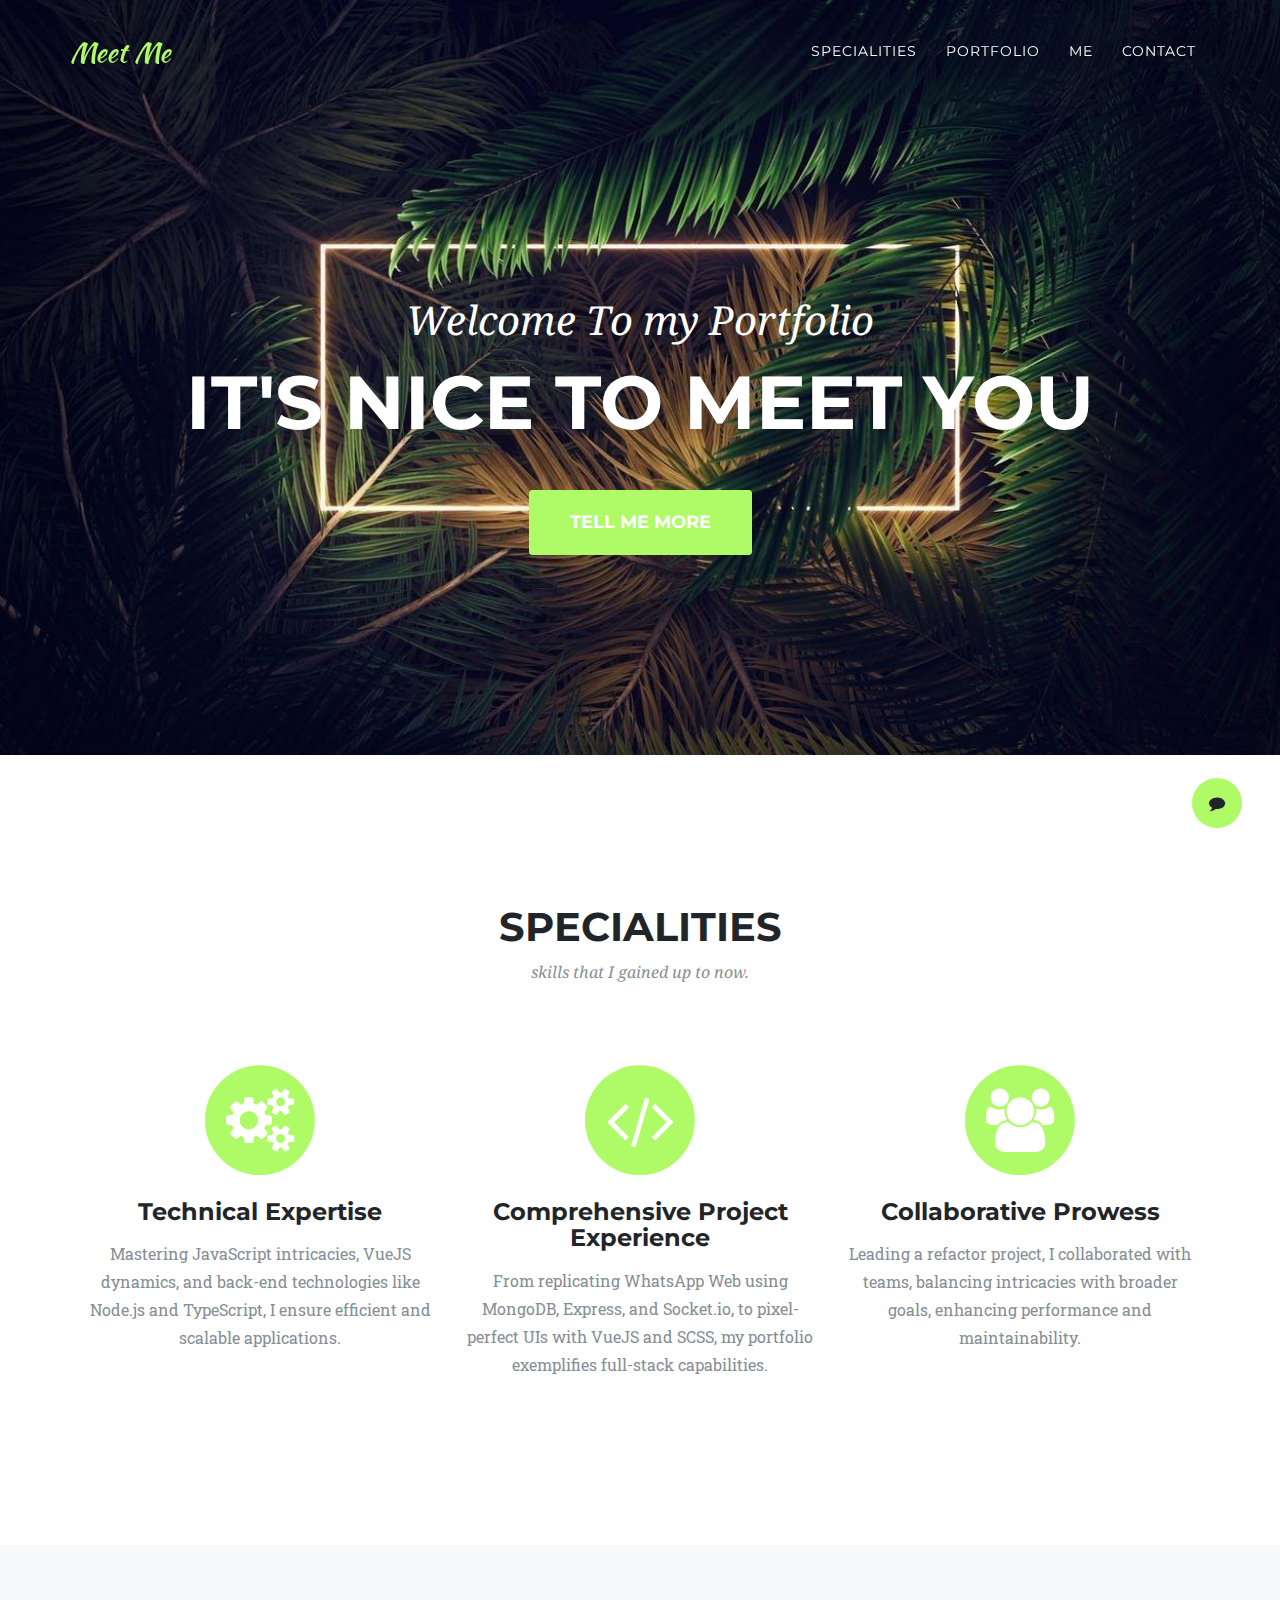
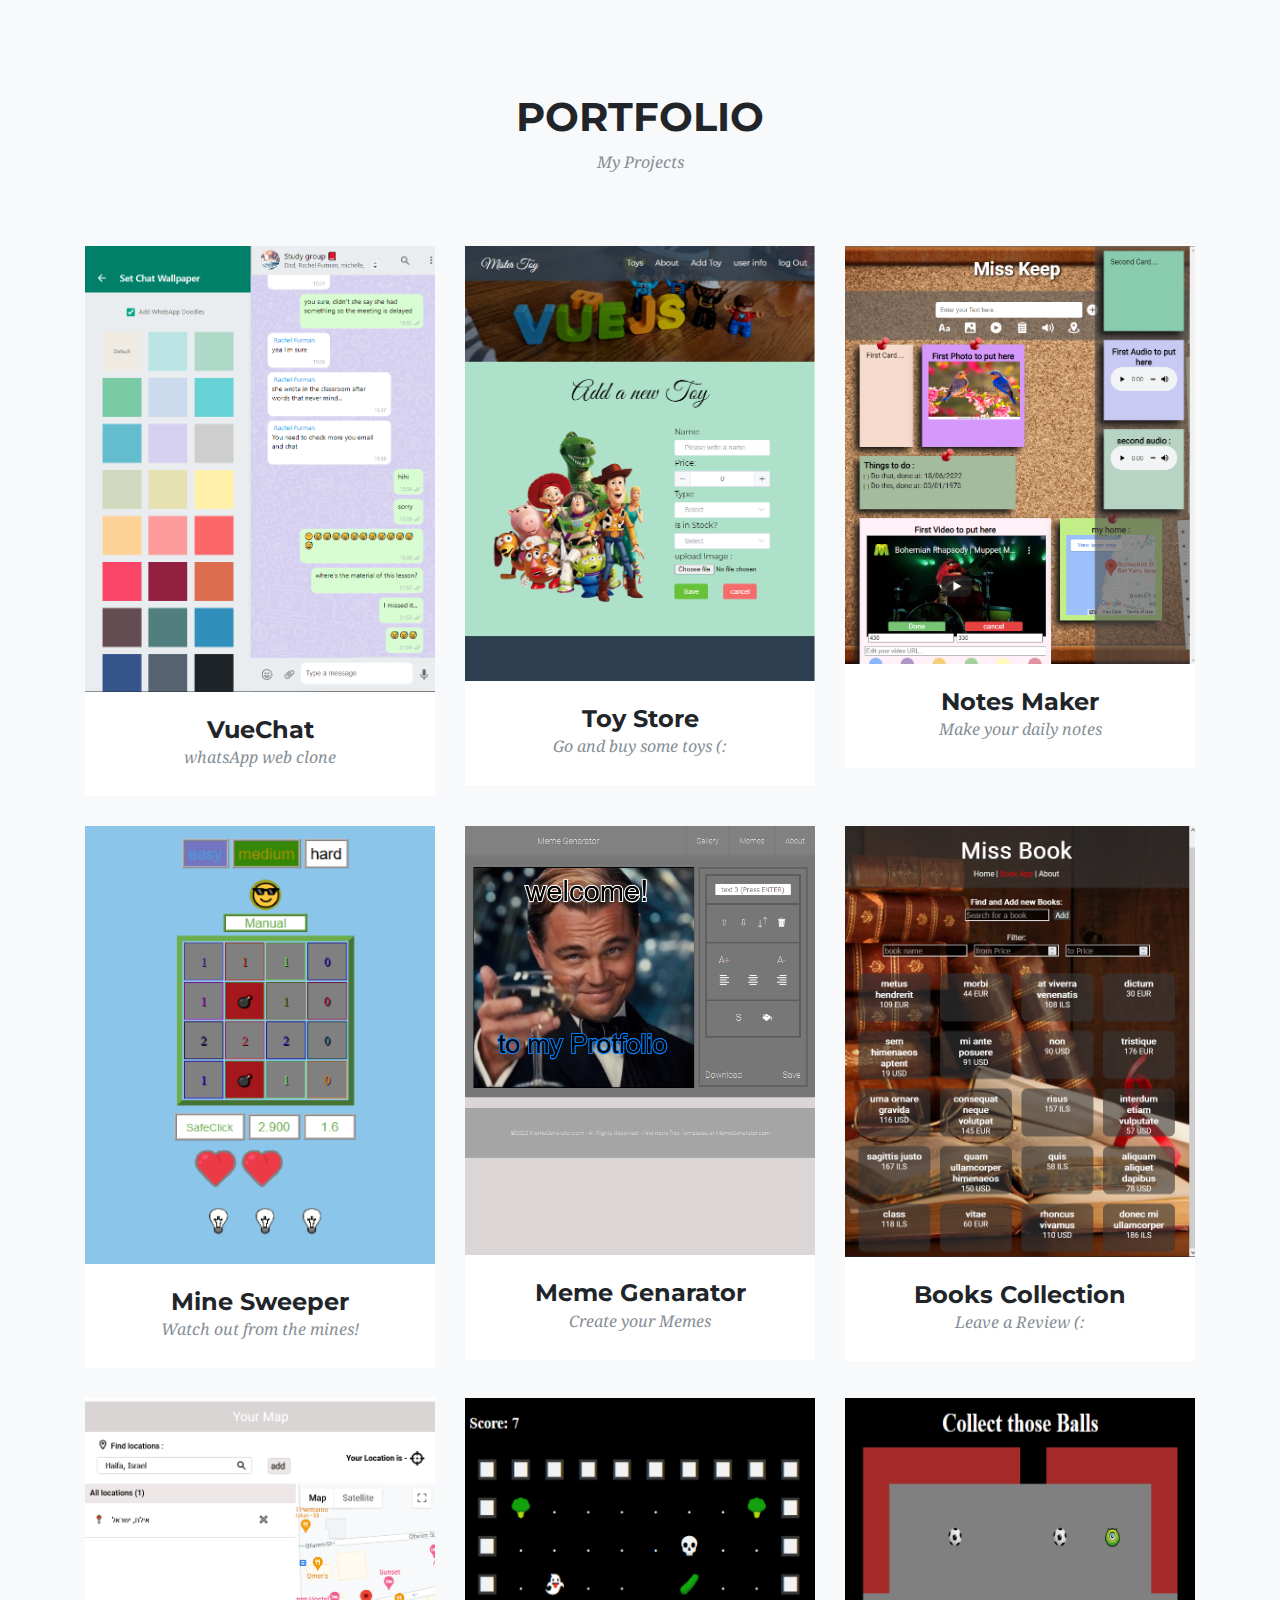
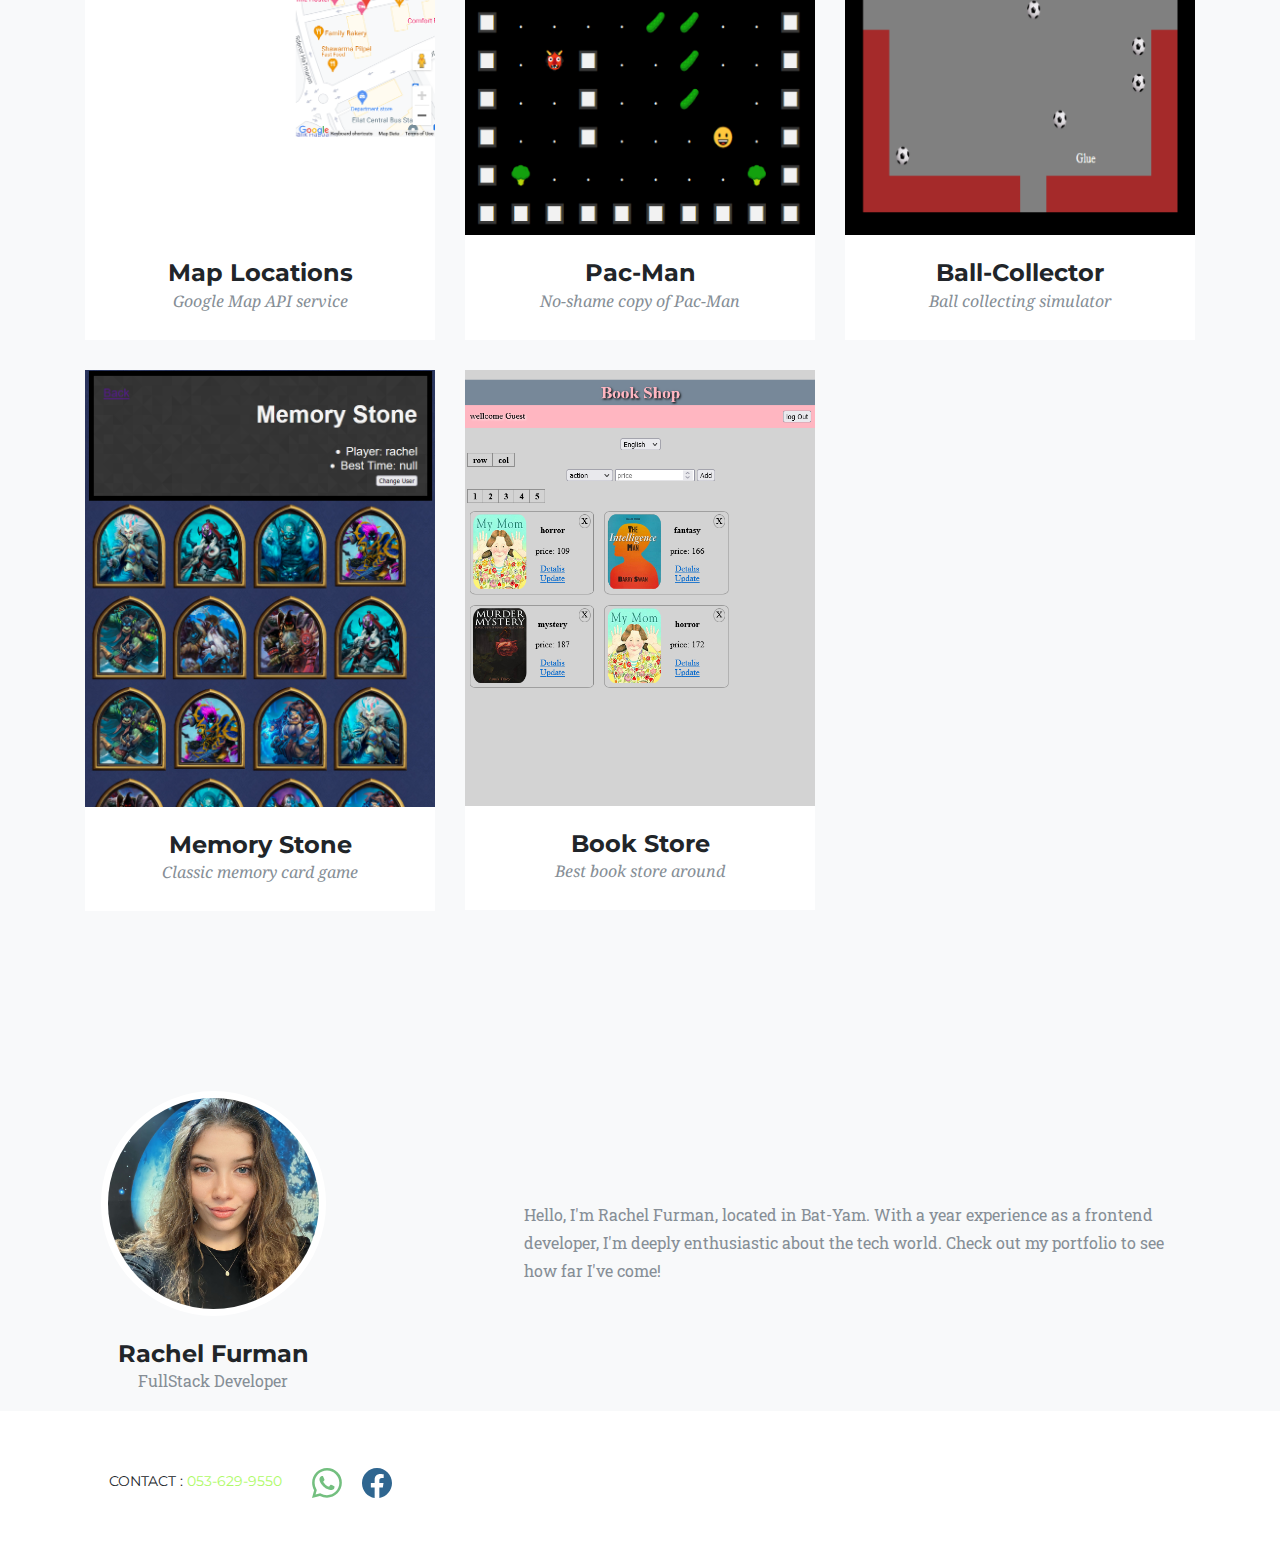
<file: index.html>
<!DOCTYPE html>
<html lang="en">

<head>

    <meta charset="utf-8">
    <meta name="viewport" content="width=device-width, initial-scale=1, shrink-to-fit=no">
    <meta name="description" content="">
    <meta name="author" content="">
    <link rel="icon" type="image/x-icon" href="./img/logos/hi.png">
    <title>Rachel Furman</title>

    <!-- Bootstrap core CSS -->
    <link href="vendor/bootstrap/css/bootstrap.min.css" rel="stylesheet">

    <!-- Custom fonts for this template -->
    <link href="vendor/font-awesome/css/font-awesome.min.css" rel="stylesheet" type="text/css">
    <link href="https://fonts.googleapis.com/css?family=Montserrat:400,700" rel="stylesheet" type="text/css">
    <link href='https://fonts.googleapis.com/css?family=Kaushan+Script' rel='stylesheet' type='text/css'>
    <link href='https://fonts.googleapis.com/css?family=Droid+Serif:400,700,400italic,700italic' rel='stylesheet' type='text/css'>
    <link href='https://fonts.googleapis.com/css?family=Roboto+Slab:400,100,300,700' rel='stylesheet' type='text/css'>

    <!-- Custom styles for this template -->
    <link href="css/ca-gallery.css" rel="stylesheet">

</head>

<body onload="renderPortCards()" id="page-top">
    <div class="offcanvas-btn" onClick="openCanvas()">
        <i class="fa fa-comment" aria-hidden="true"></i>
    </div>

    <aside class="offcanvas-aside">

        <!-- Contact -->
        <section id="contact">
            <h4>Contact Me</h4>
            <form>

                <div class="form-group messege-subject">
                    <label for="exampleFormControlSelect1">Subject</label>
                    <input type="email" class="form-control" id="exampleFormControlInput1" placeholder="Subject">
                </div>
                <div class="form-group">
                    <div class="form-group messege-body">
                        <label for="exampleFormControlTextarea1">Messege body</label>
                        <textarea class="form-control" id="exampleFormControlTextarea1" rows="3"></textarea>
                    </div>
            </form>
            <a class="btn btn-xl js-scroll-trigger mail-button" onmouseover="setButton()" href="#services" target="_blank">Send</a>
        </section>

    </aside>

    <!-- Navigation -->
    <nav class="navbar navbar-expand-lg navbar-dark fixed-top" id="mainNav">
        <div class="container">
            <a class="navbar-brand js-scroll-trigger" href="#page-top">Meet Me</a>
            <button class="navbar-toggler navbar-toggler-right" type="button" data-toggle="collapse" data-target="#navbarResponsive" aria-controls="navbarResponsive" aria-expanded="false" aria-label="Toggle navigation">
          <i class="fa fa-bars"></i>
        </button>
            <div class="collapse navbar-collapse" id="navbarResponsive">
                <ul class="navbar-nav ml-auto">
                    <li class="nav-item">
                        <a class="nav-link js-scroll-trigger" href="#services">Specialities</a>
                    </li>
                    <li class="nav-item">
                        <a class="nav-link js-scroll-trigger" href="#portfolio">Portfolio</a>
                    </li>
                    <li class="nav-item">
                        <a class="nav-link js-scroll-trigger" href="#me">Me</a>
                    </li>
                    <li class="nav-item">
                        <a class="nav-link js-scroll-trigger" href="#contact">Contact</a>
                    </li>
                </ul>
            </div>
        </div>
    </nav>

    <!-- Header -->
    <header class="masthead">
        <div class="container">
            <div class="intro-text">
                <div class="intro-lead-in">Welcome To my Portfolio</div>
                <div class="intro-heading">It's Nice To Meet You</div>
                <a class="btn btn-xl js-scroll-trigger" href="#services">Tell Me More</a>
            </div>
        </div>
    </header>

    <!-- Services -->
    <section id="services">
        <div class="container">
            <div class="row">
                <div class="col-lg-12 text-center">
                    <h2 class="section-heading">Specialities</h2>
                    <h3 class="section-subheading text-muted">skills that I gained up to now.</h3>
                </div>
            </div>
            <div class="row text-center">
                <div class="col-md-4">
                    <span class="fa-stack fa-4x">
              <i class="fa fa-circle fa-stack-2x text-primary"></i>
              <i class="fa fa-cogs fa-stack-1x fa-inverse"></i>
            </span>
                    <h4 class="service-heading">Technical Expertise</h4>
                    <p class="text-muted">Mastering JavaScript intricacies, VueJS dynamics, and back-end technologies like Node.js and TypeScript, I ensure efficient and scalable applications.</p>
                </div>
                <div class="col-md-4">
                    <span class="fa-stack fa-4x">
              <i class="fa fa-circle fa-stack-2x text-primary"></i>
              <i class="fa fa-code fa-stack-1x fa-inverse"></i>
            </span>
                    <h4 class="service-heading">Comprehensive Project Experience</h4>
                    <p class="text-muted">From replicating WhatsApp Web using MongoDB, Express, and Socket.io, to pixel-perfect UIs with VueJS and SCSS, my portfolio exemplifies full-stack capabilities.</p>
                </div>
                <div class="col-md-4">
                    <span class="fa-stack fa-4x">
              <i class="fa fa-circle fa-stack-2x text-primary"></i>
              <i class="fa fa-users fa-stack-1x fa-inverse"></i>
            </span>
                    <h4 class="service-heading">Collaborative Prowess</h4>
                    <p class="text-muted">Leading a refactor project, I collaborated with teams, balancing intricacies with broader goals, enhancing performance and maintainability.</p>
                </div>
            </div>
        </div>
    </section>

    <!-- Portfolio Grid -->
    <section class="bg-light" id="portfolio">
        <div class="container">
            <div class="row">
                <div class="col-lg-12 text-center">
                    <h2 class="section-heading">Portfolio</h2>
                    <h3 class="section-subheading text-muted">My Projects</h3>
                </div>
            </div>
            <div class="row port-container">

            </div>
        </div>
        </div>
    </section>


    <!-- Me -->
    <section class="bg-light" id="me" style="padding: 0px;">
        <div class="row">
            <div class="col-sm-4">
                <div class="team-member">
                    <img class="mx-auto rounded-circle cover" src="img/team/me4.jpg" alt="">
                    <h4>Rachel Furman</h4>
                    <p class="text-muted">FullStack Developer</p>


                </div>
            </div>
            <div class="col-sm-8 flex-align-center">
                <p class="large text-muted  about-description">Hello, I'm Rachel Furman, located in Bat-Yam. With a year experience as a frontend developer, I'm deeply enthusiastic about the tech world. Check out my portfolio to see how far I've come!</p>
            </div>
        </div>
    </section>


    <!-- Footer -->
    <footer>
        <div class="container">
            <div class="row">
                <div class="col-md-4 flex-align-center">
                    <ul class="list-inline quicklinks">
                        <li class="list-inline-item">
                            <!-- <a href="#">More Me</a> -->
                            Contact : <a class="phoneNum" href="tel:053-629-9550">053-629-9550</a>
                        </li>
                        <li class="list-inline-item">
                            <div class="social-icons-container" >
                                <p class="social-icon"><a src="./img/logos/whatsapp.svg" href="https://wa.me/+972536299550?text=Hi! I'm interested in your work, would you like to come to interview"><img src="./img/logos/whatsapp.svg"></a></p>
                                <p class="social-icon"><a src="./img/logos/facebook.svg" href="https://msng.link/o/?rachel.furman.18=fm"><img src="./img/logos/facebook.svg"></a></p>
                            </div>
                            <!-- <a href="#">Even More</a> -->
                        </li>
                    </ul>
                </div>
            </div>
        </div>
    </footer>

    <!-- Portfolio Modals -->

    <!-- Modal 1 -->
    <div class="portfolio-modal modal fade" id="portfolioModal1" tabindex="-1" role="dialog" aria-hidden="true">
        <div class="modal-dialog">
            <div class="modal-content">
                <div class="close-modal" data-dismiss="modal">
                    <div class="lr">
                        <div class="rl"></div>
                    </div>
                </div>
                <div class="container">
                    <div class="row">
                        <div class="col-lg-8 mx-auto">
                            <div class="modal-body">
                            </div>
                        </div>
                    </div>
                </div>
            </div>
        </div>
    </div>


    <!-- Bootstrap core JavaScript -->
    <script src="vendor/jquery/jquery.min.js"></script>
    <script src="vendor/popper/popper.min.js"></script>
    <script src="vendor/bootstrap/js/bootstrap.min.js"></script>

    <!-- Plugin JavaScript -->
    <script src="vendor/jquery-easing/jquery.easing.min.js"></script>

    <!-- Custom scripts for this template -->
    <script src="js/ca-gallery.js"></script>
    <script src="js/offCanvas.js"></script>
    <script src="js/services.js"></script>
    <script src="js/main.js"></script>


</body>

</html>
</file>
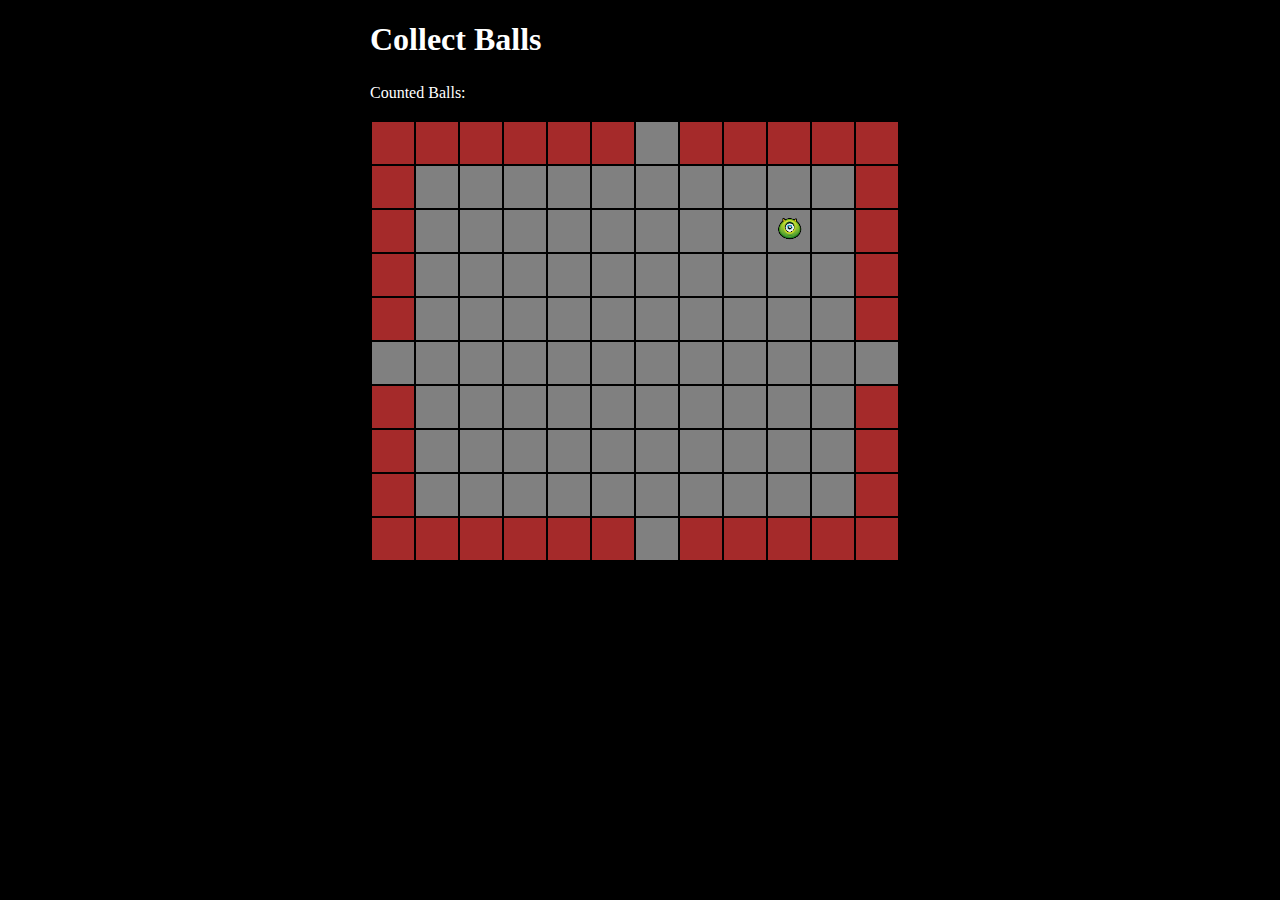
<file: projs/ballcollector/index.html>
<!doctype html>
<html lang="en">

<head>
  <meta charset="utf-8">
  <title>Balls</title>
  <link rel="stylesheet" href="css/style.css">
</head>

<body onkeyup="handleKey(event)" onload="init()"> 
  <div class="game-container">
    <h1>Collect Balls</h1>
    <div class="ballCounter">Counted Balls: <span class="counterBallC"></span></div>
    <table>
      <tbody class="board"></tbody>
    </table>
    <div class="text-froze">Frozen!</div>
  </div>
  
  <script src="js/util.js"></script>
  <script src="js/game.js"></script>
</body>

</html>
</file>
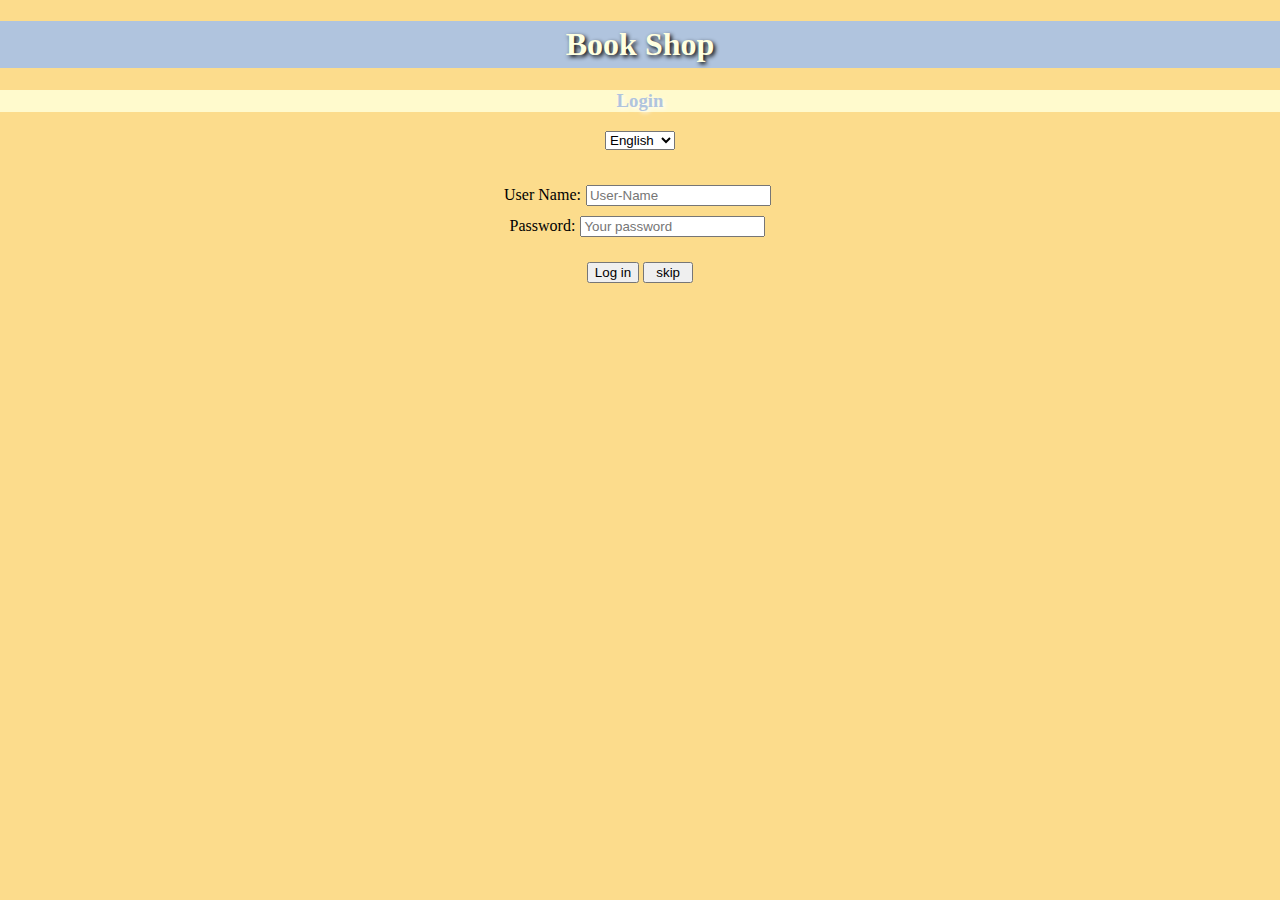
<file: projs/book-shop/index.html>
<!DOCTYPE html>
<html lang="en">
<head>
    <meta charset="UTF-8">
    <meta http-equiv="X-UA-Compatible" content="IE=edge">
    <meta name="viewport" content="width=device-width, initial-scale=1.0">
    <title data-trans="title">book shop</title>
    <link rel="stylesheet" href="css/main.css">
</head>
<body onload="onInit()">
    <div class="body-Login">
    <h1 data-trans="title">Book Shop</h1>
    <h3 data-trans="login">Login</h3>
    <div class="lang">
        <select autocomplete="off" class="lang" onchange="onSetLang(this.value)">
            <option value="en">English</option>
            <option value="he">עברית</option>
            <option value="ru">русский</option>
        </select>
    </div>
    <div class="login-container">
        <div class="userN">
            <span class="login-text" data-trans="userName">User Name</span><span>:</span><input type="text" data-trans="userName" class="userName" placeholder="User-Name">
        </div>
        <div class="userP">
            <span class="login-text" data-trans="password">Password</span><span>:</span><input type="password" data-trans="password" class="password" placeholder="Your password">
        </div>
        <div class="my-buttons">
            <button id="confirm" data-trans="login"onclick="onDoLogin(false)">Log in</button>
            <button id="confirm" data-trans="skip"onclick="onDoLogin(true)">skip</button>
        </div>
    </div>
    <div class="pop-wrong">One of your inputs are wrong! <br> Try again </div>
    </div>
    <script src="js/util-service.js"></script>
    <script src="js/storage.service.js"></script>
    <script src="js/i18n-service.js"></script>
    <script src="js/user.service.js"></script>
    <script src="js/user-controller.js"></script>
</body>
</html>
</file>
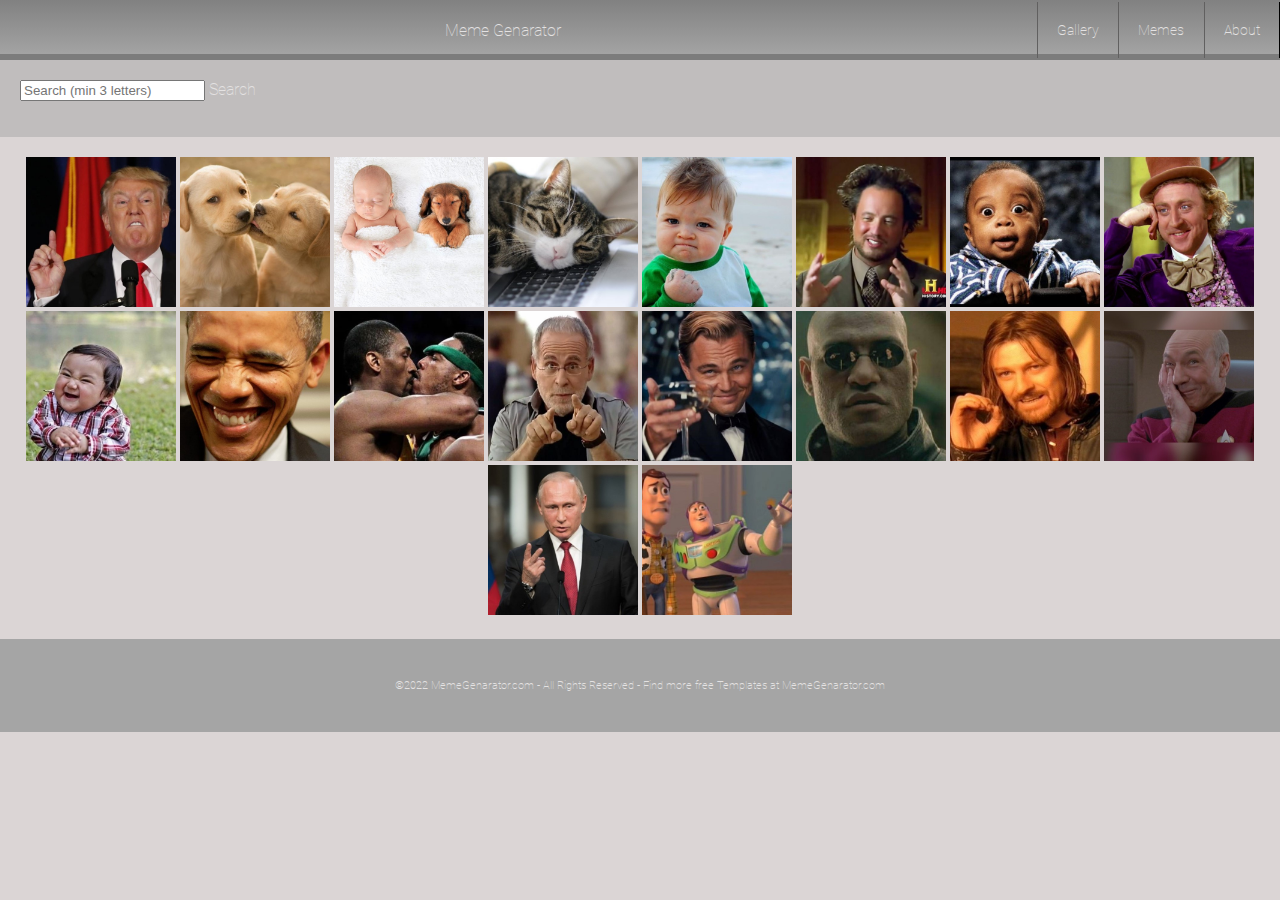
<file: projs/canvas/index.html>
<!DOCTYPE html>
<html lang="en">
<head>
    <meta charset="UTF-8">
    <meta http-equiv="X-UA-Compatible" content="IE=edge">
    <meta name="viewport" content="width=device-width, initial-scale=1.0">
    <title>meme page</title>
    <link rel="stylesheet" href="./css/style.css">
</head>
<body onload="onInit()">
    <header class="main-header">
        <div class="header-container flex space-between">
            <div class="logo">Meme Genarator</div>

            <button class="btn-menu" onclick="onToggleMenu()">☰</button>
            
            <ul class="main-nav flex clean-list">
                <li class="li-nav" onclick="onSelectNav(0)">
                    <a href="#">Gallery</a>
                </li>
                <li class="li-nav" onclick="onSelectNav(1)">
                    <a href="#">Memes</a>
                </li>
                <li class="li-nav" onclick="onSelectNav(23)">
                    <a href="#">About</a>
                </li>
            </ul>
        </div>
    </header>

    <div class="memeAditor-container flex">
        <div class="canvas-container">
            <canvas  onclick="getCurrText(event)" onmousedown="onSetMouseDown()" onmouseup="onSetMouseUp()" onmousemove="moveCurrText(event)" id="my-canvas"></canvas>
             <!-- onmousedown="onSetMouseDown()" onmousemove="draw(event)"  onmouseup="onSetMouseUp()"  style="border: 1px solid black;"-->
        </div>
        <div class="fichers-container flex space-between">
            <div class="fichers-mini-container flex">
                <div class="input-text border">
                    <input onkeydown="onDrawText(event)" type="text" id="text" placeholder="text 1 (Press ENTER)">
                </div>
                <div class="line-fichers flex border">
                    <div class="up-line-btn small-box fich" onclick="onMove('up')">⇧</div>
                    <div class="down-line-btn small-box fich" onclick="onMove('down')">⇩</div>
                    <div class="moveNext-line-btn" onclick="onNextText()"><img src="./img/fichers-icon/move-next.png" class="little-box fich" alt=""></div>
                    <!-- <div class="add-line-btn small-box fich">+</div> -->
                    <div class="remove-line-btn" onclick="onDeleteText()"><img src="./img/fichers-icon/trash.png" class="little-box fich" alt=""></div>
                </div>
                <div class="text-fichers space-between border">
                    <div class="lala flex space-between">
                        <div class="bigger-font-btn small-box fich" onclick="onChangeFont('big')">A+</div>
                        <div class="smaller-font-btn small-box fich" onclick="onChangeFont('small')">A-</div>

                    </div>
                    <div class="lala2 flex space-between">
                        <div class="left-align-btn" onclick="onGetDirection('left')"><img src="./img/fichers-icon/left-align.png" class="little-box fich" alt=""></div>
                        <div class="center-align-btn" onclick="onGetDirection('center')"><img src="./img/fichers-icon/center-align.png" class="little-box fich" alt=""></div>
                        <div class="rigth-align-btn" onclick="onGetDirection('right')"><img src="./img/fichers-icon/right-align.png" class="little-box fich" alt="" ></div>
                    </div>
                </div>
                <div class="color-fichers flex space-between border">
                    <!-- <div class="impact-input">
                        <select onchange="setShape(this.value)">
                            <option value="triangle small-box fich">IMPUT</option>
                            <option value="rect">Rect</option>
                        </select>
                    </div> -->
                    <div class="stroke-color small-box fich"> <input oninput="onChangeColorS()" type="color" name="lala" class="small-box fich" id="colorS">S</div>
                    <div class="font-color small-box fich"><img src="./img/fichers-icon/fill.png" class="little-boxImg" alt="" ><input oninput="onChangeColor()" type="color" name="lala" id="colorT"></div>
                </div>

            </div>
            
            <div class="stikers-container"></div>
            <div class="downSave flex space-between">
                <a href="#" onclick="onDownloadCanvas(this)" download="" class="link-downl">Download</a>
                <a href="#" onclick="onSaveCanvas()" download="" class="link-downl">Save</a>

            </div>

        </div>
    </div>

    <div class="memeGalary-container flex"> 
      <div class="savedMemes-container"></div>
    </div> 

    <div class="gallary-container">
        <section>
            <input type="search" id="img-search" placeholder="Search (min 3 letters)">
            <div class="searchImg-btn" onclick="renderImages()">Search</div>
            <ul class="keywords-container"></ul>
        </section>
        <main class="images-container"></main>
    </div>
    <footer class="main-footer">
        <div class="footer-text">
            &copy;2022 MemeGenarator.com - All Rights Reserved - Find more free Templates at <a class="siteAdress"
                href="">MemeGenarator.com</a>
        </div>
    </footer>
    
    <!-- <script src="./js/storage-controller.js"></script> -->
    <script src="./js/main-controller.js"></script>
    <script src="./js/main-service.js"></script>
    <script src="./js/meme-controller.js"></script>
    <script src="./js/meme-service.js"></script>
</body>
</html>
</file>
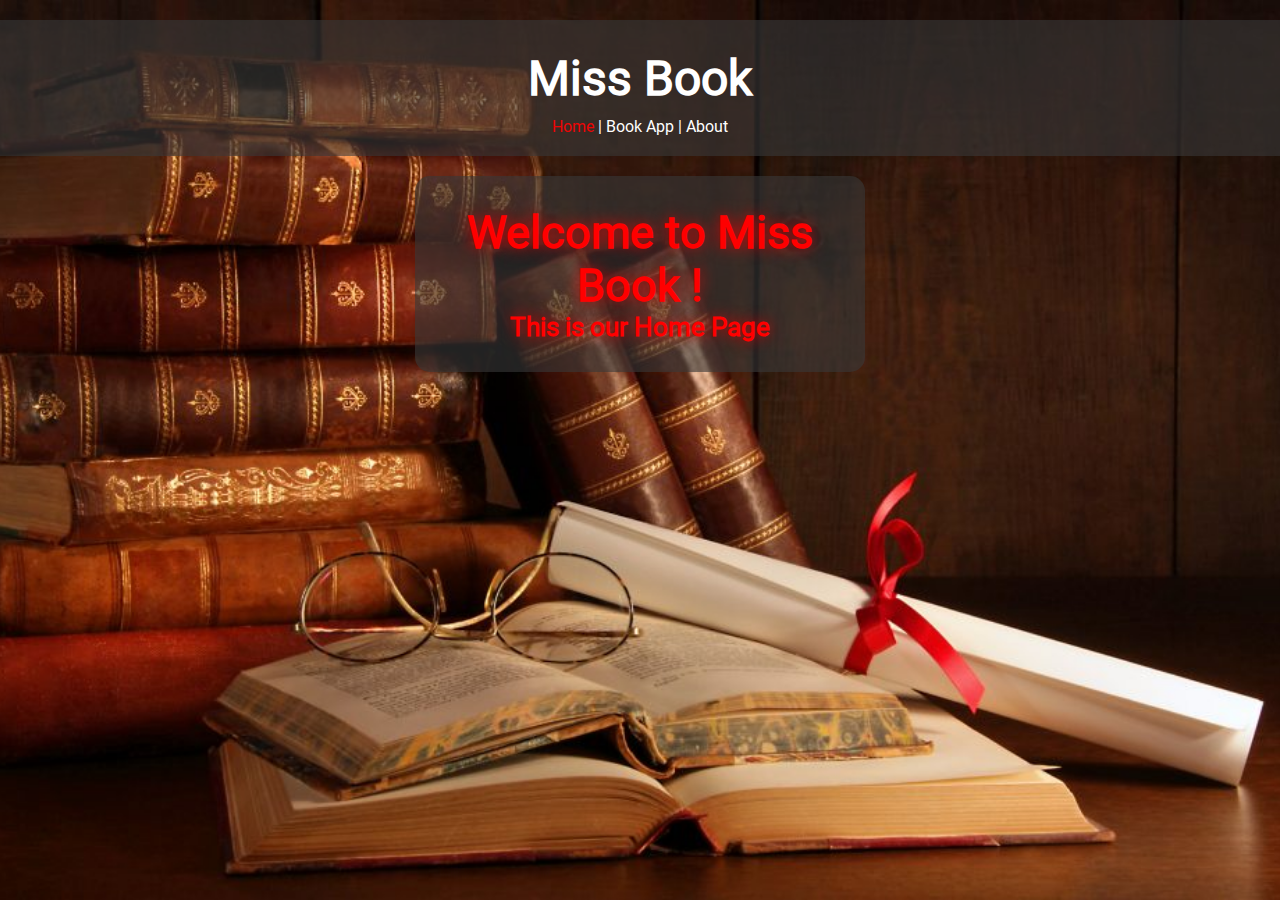
<file: projs/miss-book/index.html>
<!DOCTYPE html>
<html lang="en">
<head>
    <meta charset="UTF-8">
    <meta http-equiv="X-UA-Compatible" content="IE=edge">
    <meta name="viewport" content="width=device-width, initial-scale=1.0">
    <title>Miss Book</title>
    <link rel="stylesheet" href="./css/main.css">
</head>
<body>
    <div id="app"></div>

    <script src="./lib/vue.js"></script>
    <script src="./lib/vue-router.js"></script>
    <script  type="module" src="./js/main.js"></script>
</body>
</html>
</file>
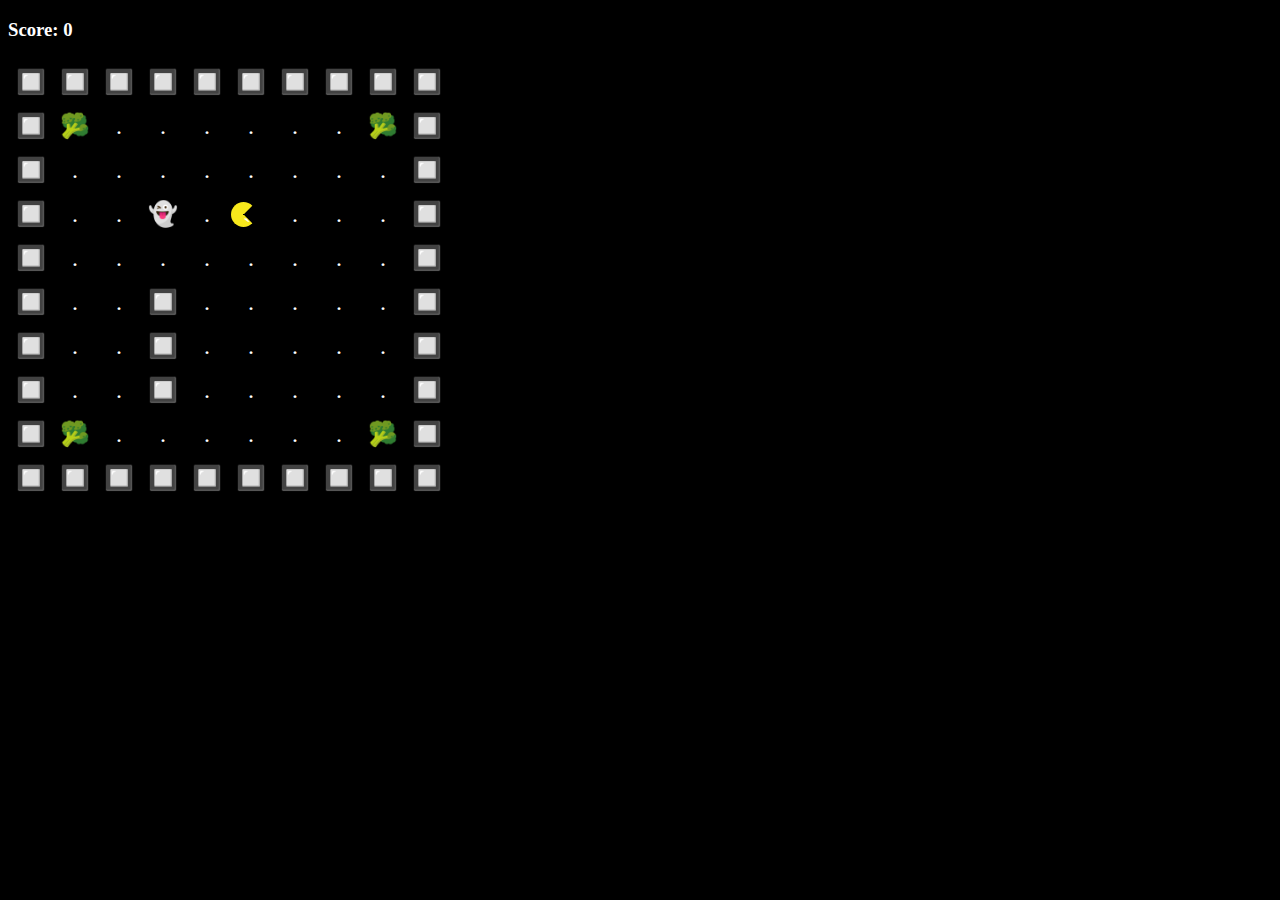
<file: projs/pacman/index.html>
<!doctype html>
<html>
<head>
  <meta charset="utf-8">
  <title>Pacman</title>
  <link rel="stylesheet" href="css/app.css"/>
</head>
<body onload="init()" onkeydown="movePacman(event)">
 <header>
     <h3>Score: <span>0</span> </h3> 
 </header> 
 <div class="board-container">
   
 </div>

 <script src="js/util.js"></script> 
 <script src="js/pacman.js"></script>
 <script src="js/ghost.js"></script>
 <script src="js/game.js"></script>
</body>
</html>
</file>
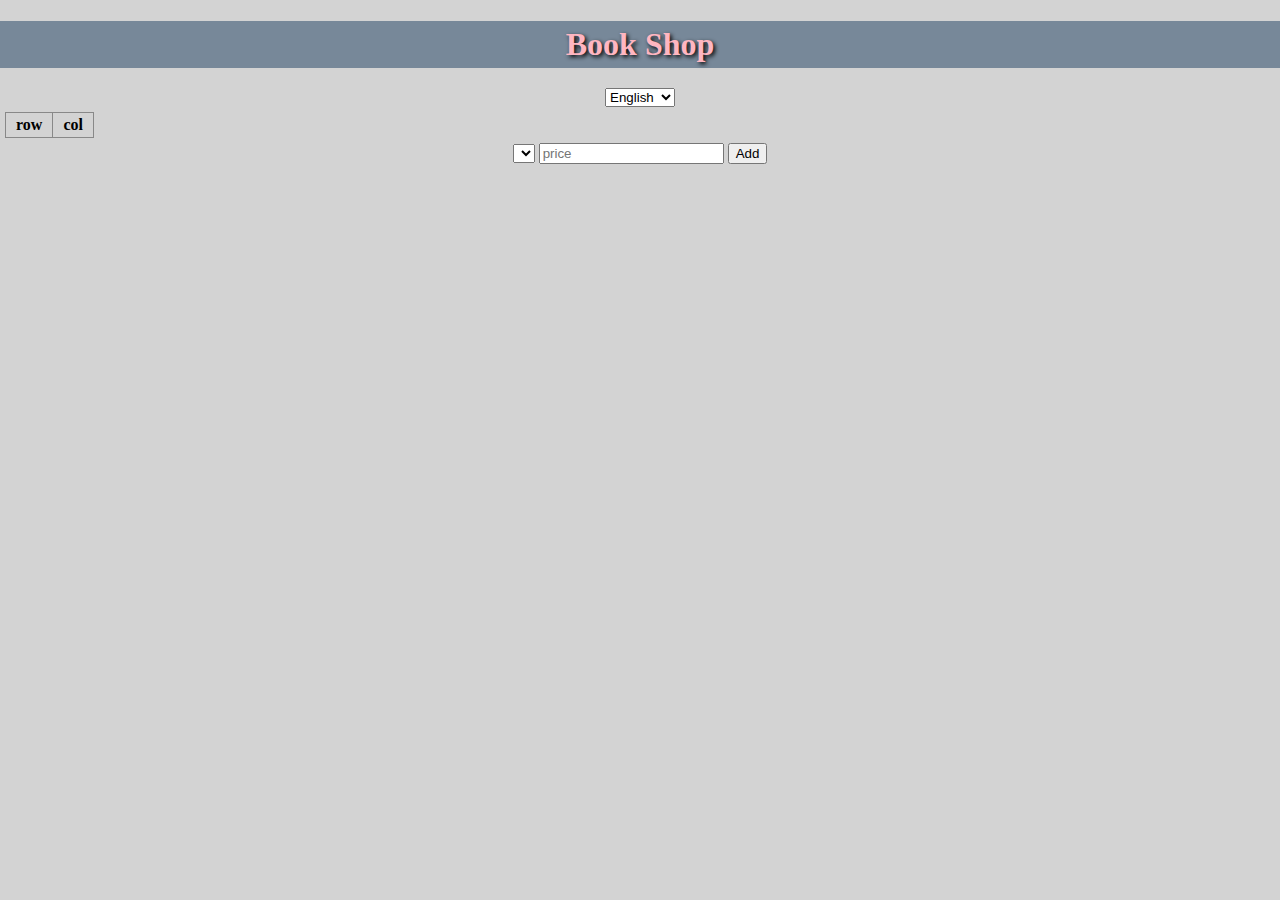
<file: projs/book-shop/bookShop.html>
<!DOCTYPE html>
<html lang="en">
<head>
    <meta charset="UTF-8">
    <meta http-equiv="X-UA-Compatible" content="IE=edge">
    <meta name="viewport" content="width=device-width, initial-scale=1.0">
    <title data-trans="title">book shop</title>
    <link rel="stylesheet" href="css/bookShop.css">
</head>
<body onload="init()">
    <div class="body-shop">
        <header>
            <h1 data-trans="title">Book Shop</h1>
            <div class="body-header"></div>
            <select autocomplete="off" class="lang" onchange="onSetLang(this.value)">
                <option value="en">English</option>
                <option value="he">עברית</option>
                <option value="ru">русский</option>
            </select>
        </header>
        <table class="direction">
            <tr>
                <th data-trans="row-direction" class="row btn-direction" onclick="direction('row')">row</th>
                <th data-trans="col-direction" class="col btn-direction" onclick="direction('column')">col</th>
            </tr>
        </table>
        <section class="add-book">
            <select name="bookGener-list"></select>
            <input name="price" type="number" min="60" placeholder="price" data-trans="add-price-placeholder">
            <button data-trans="add" onClick="onAddBook()">Add</button>
        </section>
        <div class="page-mover">
            <!-- <table class="page-table">
                <tr>
                    <th class="btn-next" onclick="onNextPage()">1</th>
                    <th class="btn-next" onclick="onNextPage()">2</th>
                    <th class="btn-next" onclick="onNextPage()">3</th>
                    <th class="btn-next" onclick="onNextPage()">Next Page</th>
                </tr>
            </table> -->
        </div>
        <section class="books-container"></section>
        <div class="modal" hidden>
            <h5></h5>
            <h6></h6>
            <p></p>
            <hr />
            <button onclick="onCloseModal()" data-trans="b-close">Close</button>
        </div>    
    </div>
    <!-- <h3>Welcom<span class="spanUN"></span></h3> -->
    <script src="js/util-service.js"></script>
    <script src="js/storage.service.js"></script>
    <script src="js/i18n-service.js"></script>
    <script src="js/user.service.js"></script>
    <script src="js/user-controller.js"></script>
    <script src="js/book.service.js"></script>
    <script src="js/book-controller.js"></script>
</body>
</html>
</file>
<file: css/ca-gallery.css>
body {
    overflow-x: hidden;
    font-family: 'Roboto Slab', 'Helvetica Neue', Helvetica, Arial, sans-serif;
}

p {
    line-height: 1.75;
}

a {
    color: #aefa67;
}

a.active,
a:active,
a:focus,
a:hover {
    color: #aefa67;
}

h1,
h2,
h3,
h4,
h5,
h6 {
    font-weight: 700;
    font-family: 'Montserrat', 'Helvetica Neue', Helvetica, Arial, sans-serif;
    text-transform: uppercase;
}

section {
    padding: 100px 0;
}

section h2.section-heading {
    font-size: 40px;
    margin-top: 0;
    margin-bottom: 15px;
}

section h3.section-subheading {
    font-size: 16px;
    font-weight: 400;
    font-style: italic;
    margin-bottom: 75px;
    text-transform: none;
    font-family: 'Droid Serif', 'Helvetica Neue', Helvetica, Arial, sans-serif;
}

@media (min-width: 768px) {
    section {
        padding: 150px 0;
    }
}

::-moz-selection {
    background: #aefa67;
    text-shadow: none;
}

::selection {
    background: #aefa67;
    text-shadow: none;
}

img::selection {
    background: transparent;
}

img::-moz-selection {
    background: transparent;
}

body {
    -webkit-tap-highlight-color: #aefa67;
}

.offcanvas-btn {
    z-index: 100000;
    position: fixed;
    bottom: 8%;
    right: 3%;
    height: 50px;
    width: 50px;
    background: #aefa67;
    border-radius: 50%;
    display: flex;
    justify-content: center;
    align-items: center;
    cursor: pointer;
    margin-right: 0;
    transition: all 0.3s ease;
}

.offcanvas-btn-open {
    margin-right: 80vw;
}

.offcanvas-aside {
    position: fixed;
    height: 100%;
    background: #aefa67;
    width: 80vw;
    right: -80vw;
    z-index: 10;
    transition: all 0.3s ease;
    display: flex;
    flex-direction: column;
    align-items: center;
    justify-content: space-around;
}

.offcanvas-aside img {
    border-radius: 50%;
}

.offcanvas-aside p {
    text-align: center;
}

.offcanvas-aside .offcanvas-content-suffix {
    height: 20%;
}

@media (min-width: 575px) {
    .offcanvas-btn-open {
        margin-right: 30vw;
    }
    .offcanvas-aside {
        width: 30vw;
        right: -30vw;
    }
}

.offcanvas-aside-open {
    right: 0;
}

#mainNav {
    background-color: #222222;
    z-index: 5;
}

#mainNav .navbar-toggler {
    font-size: 12px;
    right: 0;
    padding: 13px;
    text-transform: uppercase;
    color: white;
    border: 0;
    background-color: #aefa67;
    font-family: 'Montserrat', 'Helvetica Neue', Helvetica, Arial, sans-serif;
    text-transform: uppercase;
}

#mainNav .navbar-brand {
    color: #aefa67;
    font-family: 'Kaushan Script', 'Helvetica Neue', Helvetica, Arial, cursive;
}

#mainNav .navbar-brand.active,
#mainNav .navbar-brand:active,
#mainNav .navbar-brand:focus,
#mainNav .navbar-brand:hover {
    color: #aefa67;
}

#mainNav .navbar-nav .nav-item .nav-link {
    font-size: 90%;
    font-weight: 400;
    padding: 0.75em 0;
    letter-spacing: 1px;
    color: white;
    font-family: 'Montserrat', 'Helvetica Neue', Helvetica, Arial, sans-serif;
    text-transform: uppercase;
}

#mainNav .navbar-nav .nav-item .nav-link.active,
#mainNav .navbar-nav .nav-item .nav-link:hover {
    color: #aefa67;
}

@media (min-width: 992px) {
    #mainNav {
        padding-top: 25px;
        padding-bottom: 25px;
        -webkit-transition: padding-top 0.3s, padding-bottom 0.3s;
        -moz-transition: padding-top 0.3s, padding-bottom 0.3s;
        transition: padding-top 0.3s, padding-bottom 0.3s;
        border: none;
        background-color: transparent;
    }
    #mainNav .navbar-brand {
        font-size: 1.75em;
        -webkit-transition: all 0.3s;
        -moz-transition: all 0.3s;
        transition: all 0.3s;
    }
    #mainNav .navbar-nav .nav-item .nav-link {
        padding: 1.1em 1em !important;
    }
    #mainNav.navbar-shrink {
        padding-top: 0;
        padding-bottom: 0;
        background-color: #222222;
    }
    #mainNav.navbar-shrink .navbar-brand {
        font-size: 1.25em;
        padding: 12px 0;
    }
}

header.masthead {
    text-align: center;
    color: white;
    background-image: url("../img/header-bg23.jpg");
    background-repeat: no-repeat;
    background-attachment: scroll;
    background-position: center center;
    -webkit-background-size: cover;
    -moz-background-size: cover;
    -o-background-size: cover;
    background-size: cover;
}

header.masthead .intro-text {
    padding-top: 150px;
    padding-bottom: 100px;
}

header.masthead .intro-text .intro-lead-in {
    font-size: 22px;
    font-style: italic;
    line-height: 22px;
    margin-bottom: 25px;
    font-family: 'Droid Serif', 'Helvetica Neue', Helvetica, Arial, sans-serif;
}

header.masthead .intro-text .intro-heading {
    font-size: 50px;
    font-weight: 700;
    line-height: 50px;
    margin-bottom: 25px;
    font-family: 'Montserrat', 'Helvetica Neue', Helvetica, Arial, sans-serif;
    text-transform: uppercase;
}

@media (min-width: 768px) {
    header.masthead .intro-text {
        padding-top: 300px;
        padding-bottom: 200px;
    }
    header.masthead .intro-text .intro-lead-in {
        font-size: 40px;
        font-style: italic;
        line-height: 40px;
        margin-bottom: 25px;
        font-family: 'Droid Serif', 'Helvetica Neue', Helvetica, Arial, sans-serif;
    }
    header.masthead .intro-text .intro-heading {
        font-size: 75px;
        font-weight: 700;
        line-height: 75px;
        margin-bottom: 50px;
        font-family: 'Montserrat', 'Helvetica Neue', Helvetica, Arial, sans-serif;
        text-transform: uppercase;
    }
}

.service-heading {
    margin: 15px 0;
    text-transform: none;
}

#portfolio .portfolio-item {
    right: 0;
    margin: 0 0 15px;
}

#portfolio .portfolio-item .portfolio-link {
    position: relative;
    display: block;
    max-width: 400px;
    margin: 0 auto;
    cursor: pointer;
}

#portfolio .portfolio-item .portfolio-link .portfolio-hover {
    position: absolute;
    width: 100%;
    height: 100%;
    -webkit-transition: all ease 0.5s;
    -moz-transition: all ease 0.5s;
    transition: all ease 0.5s;
    opacity: 0;
    background: #aefa67;
}

#portfolio .portfolio-item .portfolio-link .portfolio-hover:hover {
    opacity: 1;
}

#portfolio .portfolio-item .portfolio-link .portfolio-hover .portfolio-hover-content {
    font-size: 20px;
    position: absolute;
    top: 50%;
    width: 100%;
    height: 20px;
    margin-top: -12px;
    text-align: center;
    color: white;
}

#portfolio .portfolio-item .portfolio-link .portfolio-hover .portfolio-hover-content i {
    margin-top: -12px;
}

#portfolio .portfolio-item .portfolio-link .portfolio-hover .portfolio-hover-content h3,
#portfolio .portfolio-item .portfolio-link .portfolio-hover .portfolio-hover-content h4 {
    margin: 0;
}

#portfolio .portfolio-item .portfolio-caption {
    max-width: 400px;
    margin: 0 auto;
    padding: 25px;
    text-align: center;
    background-color: white;
}

#portfolio .portfolio-item .portfolio-caption h4 {
    margin: 0;
    text-transform: none;
}

#portfolio .portfolio-item .portfolio-caption p {
    font-size: 16px;
    font-style: italic;
    margin: 0;
    font-family: 'Droid Serif', 'Helvetica Neue', Helvetica, Arial, sans-serif;
}

#portfolio * {
    z-index: 2;
}

@media (min-width: 767px) {
    #portfolio .portfolio-item {
        margin: 0 0 30px;
    }
}

.portfolio-modal .modal-dialog {
    max-width: none;
    height: 100%;
    margin: 0;
}

.portfolio-modal .modal-content {
    min-height: 100%;
    padding: 100px 0;
    text-align: center;
    border: none;
    border-radius: 0;
    background-clip: border-box;
    -webkit-box-shadow: none;
    box-shadow: none;
}

.portfolio-modal .modal-content h2 {
    font-size: 3em;
    margin-bottom: 15px;
}

.portfolio-modal .modal-content p {
    margin-bottom: 30px;
}

.portfolio-modal .modal-content p.item-intro {
    font-size: 16px;
    font-style: italic;
    margin: 20px 0 30px;
    font-family: 'Droid Serif', 'Helvetica Neue', Helvetica, Arial, sans-serif;
}

.portfolio-modal .modal-content ul.list-inline {
    margin-top: 0;
    margin-bottom: 30px;
}

.portfolio-modal .modal-content img {
    margin-bottom: 30px;
}

.portfolio-modal .modal-content button {
    cursor: pointer;
}

.portfolio-modal .close-modal {
    position: absolute;
    top: 25px;
    right: 25px;
    width: 75px;
    height: 75px;
    cursor: pointer;
    background-color: transparent;
}

.portfolio-modal .close-modal:hover {
    opacity: 0.3;
}

.portfolio-modal .close-modal .lr {
    /* Safari and Chrome */
    z-index: 1051;
    width: 1px;
    height: 75px;
    margin-left: 35px;
    /* IE 9 */
    -webkit-transform: rotate(45deg);
    -ms-transform: rotate(45deg);
    transform: rotate(45deg);
    background-color: #222222;
}

.portfolio-modal .close-modal .lr .rl {
    /* Safari and Chrome */
    z-index: 1052;
    width: 1px;
    height: 75px;
    /* IE 9 */
    -webkit-transform: rotate(90deg);
    -ms-transform: rotate(90deg);
    transform: rotate(90deg);
    background-color: #222222;
}

.portfolio-modal .modal-backdrop {
    display: none;
    opacity: 0;
}

.timeline {
    position: relative;
    padding: 0;
    list-style: none;
}

.timeline:before {
    position: absolute;
    top: 0;
    bottom: 0;
    left: 40px;
    width: 2px;
    margin-left: -1.5px;
    content: '';
    background-color: #f1f1f1;
}

.timeline>li {
    position: relative;
    min-height: 50px;
    margin-bottom: 50px;
}

.timeline>li:after,
.timeline>li:before {
    display: table;
    content: ' ';
}

.timeline>li:after {
    clear: both;
}

.timeline>li .timeline-panel {
    position: relative;
    float: right;
    width: 100%;
    padding: 0 20px 0 100px;
    text-align: left;
}

.timeline>li .timeline-panel:before {
    right: auto;
    left: -15px;
    border-right-width: 15px;
    border-left-width: 0;
}

.timeline>li .timeline-panel:after {
    right: auto;
    left: -14px;
    border-right-width: 14px;
    border-left-width: 0;
}

.timeline>li .timeline-image {
    position: absolute;
    z-index: 100;
    left: 0;
    width: 80px;
    height: 80px;
    margin-left: 0;
    text-align: center;
    color: white;
    border: 7px solid #f1f1f1;
    border-radius: 100%;
    background-color: #aefa67;
}

.timeline>li .timeline-image h4 {
    font-size: 10px;
    line-height: 14px;
    margin-top: 12px;
}

.timeline>li.timeline-inverted>.timeline-panel {
    float: right;
    padding: 0 20px 0 100px;
    text-align: left;
}

.timeline>li.timeline-inverted>.timeline-panel:before {
    right: auto;
    left: -15px;
    border-right-width: 15px;
    border-left-width: 0;
}

.timeline>li.timeline-inverted>.timeline-panel:after {
    right: auto;
    left: -14px;
    border-right-width: 14px;
    border-left-width: 0;
}

.timeline>li:last-child {
    margin-bottom: 0;
}

.timeline .timeline-heading h4 {
    margin-top: 0;
    color: inherit;
}

.timeline .timeline-heading h4.subheading {
    text-transform: none;
}

.timeline .timeline-body>ul,
.timeline .timeline-body>p {
    margin-bottom: 0;
}

@media (min-width: 768px) {
    .timeline:before {
        left: 50%;
    }
    .timeline>li {
        min-height: 100px;
        margin-bottom: 100px;
    }
    .timeline>li .timeline-panel {
        float: left;
        width: 41%;
        padding: 0 20px 20px 30px;
        text-align: right;
    }
    .timeline>li .timeline-image {
        left: 50%;
        width: 100px;
        height: 100px;
        margin-left: -50px;
    }
    .timeline>li .timeline-image h4 {
        font-size: 13px;
        line-height: 18px;
        margin-top: 16px;
    }
    .timeline>li.timeline-inverted>.timeline-panel {
        float: right;
        padding: 0 30px 20px 20px;
        text-align: left;
    }
}

@media (min-width: 992px) {
    .timeline>li {
        min-height: 150px;
    }
    .timeline>li .timeline-panel {
        padding: 0 20px 20px;
    }
    .timeline>li .timeline-image {
        width: 150px;
        height: 150px;
        margin-left: -75px;
    }
    .timeline>li .timeline-image h4 {
        font-size: 18px;
        line-height: 26px;
        margin-top: 30px;
    }
    .timeline>li.timeline-inverted>.timeline-panel {
        padding: 0 20px 20px;
    }
}

@media (min-width: 1200px) {
    .timeline>li {
        min-height: 170px;
    }
    .timeline>li .timeline-panel {
        padding: 0 20px 20px 100px;
    }
    .timeline>li .timeline-image {
        width: 170px;
        height: 170px;
        margin-left: -85px;
    }
    .timeline>li .timeline-image h4 {
        margin-top: 40px;
    }
    .timeline>li.timeline-inverted>.timeline-panel {
        padding: 0 100px 20px 20px;
    }
}

.team-member {
    text-align: center;
}

.team-member img {
    width: 225px;
    height: 225px;
    border: 7px solid white;
}

.team-member h4 {
    margin-top: 25px;
    margin-bottom: 0;
    text-transform: none;
}

.team-member p {
    margin-top: 0;
}

.about-description {
    max-width: 80%;
}

@media (max-width: 800px) {
    .about-description {
        text-align: center;
        margin-top: 1rem;
        margin-bottom: 1rem;
    }
}

footer {
    padding: 50px 0;
    text-align: center;
}

footer span.copyright {
    font-size: 90%;
    line-height: 40px;
    text-transform: none;
    font-family: 'Montserrat', 'Helvetica Neue', Helvetica, Arial, sans-serif;
    text-transform: uppercase;
}

footer ul.quicklinks {
    /* margin: 0 auto; */
    font-size: 90%;
    line-height: 40px;
    margin-bottom: 0;
    text-transform: none;
    font-family: 'Montserrat', 'Helvetica Neue', Helvetica, Arial, sans-serif;
    text-transform: uppercase;
}

.social-icons-container{
    display: flex;
    margin-left: 21px;
  
}

.social-icon {
    margin-right: 20px;
}

ul.social-buttons {
    margin-bottom: 0;
}

ul.social-buttons li a {
    font-size: 20px;
    line-height: 40px;
    display: block;
    width: 40px;
    height: 40px;
    -webkit-transition: all 0.3s;
    -moz-transition: all 0.3s;
    transition: all 0.3s;
    color: white;
    border-radius: 100%;
    outline: none;
    background-color: #222222;
}

ul.social-buttons li a:active,
ul.social-buttons li a:focus,
ul.social-buttons li a:hover {
    background-color: #aefa67;
}

.flex-align-center {
    display: flex;
    justify-content: center;
    align-items: center;
}

.text-primary {
    color: #aefa67 !important;
}

.btn-primary {
    font-weight: 700;
    color: white;
    border-color: #aefa67;
    background-color: #aefa67;
    font-family: 'Montserrat', 'Helvetica Neue', Helvetica, Arial, sans-serif;
    text-transform: uppercase;
}

.btn-primary.focus,
.btn-primary:focus {
    color: white;
    border-color: #aefa67;
    background-color: #aefa67;
}

.btn-primary:hover {
    color: white;
    border-color: #aefa67;
    background-color: #aefa67;
}

.btn-primary.active,
.btn-primary:active,
.open>.btn-primary.dropdown-toggle {
    color: white;
    border-color: #aefa67;
    background-color: #aefa67;
}

.btn-primary.active.focus,
.btn-primary.active:focus,
.btn-primary.active:hover,
.btn-primary:active.focus,
.btn-primary:active:focus,
.btn-primary:active:hover,
.open>.btn-primary.dropdown-toggle.focus,
.open>.btn-primary.dropdown-toggle:focus,
.open>.btn-primary.dropdown-toggle:hover {
    color: white;
    border-color: #aefa67;
    background-color: #aefa67;
}

.btn-primary.active,
.btn-primary:active,
.open>.btn-primary.dropdown-toggle {
    background-image: none;
}

.btn-primary.disabled.focus,
.btn-primary.disabled:focus,
.btn-primary.disabled:hover,
.btn-primary[disabled].focus,
.btn-primary[disabled]:focus,
.btn-primary[disabled]:hover,
fieldset[disabled] .btn-primary.focus,
fieldset[disabled] .btn-primary:focus,
fieldset[disabled] .btn-primary:hover {
    border-color: #aefa67;
    background-color: #aefa67;
}

.btn-primary .badge {
    color: #aefa67;
    background-color: white;
}

.btn-xl {
    font-size: 18px;
    font-weight: 700;
    padding: 20px 40px;
    border-radius: 3px;
    color: white;
    border-color: #aefa67;
    background-color: #aefa67;
    font-family: 'Montserrat', 'Helvetica Neue', Helvetica, Arial, sans-serif;
    text-transform: uppercase;
}

.btn-xl.focus,
.btn-xl:focus {
    color: white;
    border-color: #aefa67;
    background-color: #aefa67;
}

.btn-xl:hover {
    color: white;
    border-color: #aefa67;
    background-color: #aefa67;
}

.btn-xl.active,
.btn-xl:active,
.open>.btn-xl.dropdown-toggle {
    color: white;
    border-color: #aefa67;
    background-color: #aefa67;
}

.btn-xl.active.focus,
.btn-xl.active:focus,
.btn-xl.active:hover,
.btn-xl:active.focus,
.btn-xl:active:focus,
.btn-xl:active:hover,
.open>.btn-xl.dropdown-toggle.focus,
.open>.btn-xl.dropdown-toggle:focus,
.open>.btn-xl.dropdown-toggle:hover {
    color: white;
    border-color: #aefa67;
    background-color: #aefa67;
}

.btn-xl.active,
.btn-xl:active,
.open>.btn-xl.dropdown-toggle {
    background-image: none;
}

.btn-xl.disabled.focus,
.btn-xl.disabled:focus,
.btn-xl.disabled:hover,
.btn-xl[disabled].focus,
.btn-xl[disabled]:focus,
.btn-xl[disabled]:hover,
fieldset[disabled] .btn-xl.focus,
fieldset[disabled] .btn-xl:focus,
fieldset[disabled] .btn-xl:hover {
    border-color: #aefa67;
    background-color: #aefa67;
}

.btn-xl .badge {
    color: #aefa67;
    background-color: white;
}


/* reset bootstrap*/

.row {
    margin-right: 0;
    margin-left: 0;
}

.container {
    padding-right: 0;
    padding-left: 0;
}


.grow { 
    transition: all .2s ease-in-out; 
}
    
.grow:hover { 
    transform: scale(1.1); 
}

.cover {
    object-fit: cover;
}
</file>
<file: projs/ballcollector/css/style.css>
body {background-color: rgb(0, 0, 0); color:white}

.cell {
    width:40px; height:40px;text-align: center
}
.cell img {
    width:25px; height:auto
}
.floor {
    background-color: gray
}
.wall {
    background-color: brown
}
.ballCounter * {
    font-family: verdana;
    height: 40px ;
    color:  red;
    font-size: 20px;
}
.ballCounter {
    font-family: verdana;
    height: 40px ;
}
.board {
    text-align: center;
    margin-left: auto;
    margin-right: auto;
}
.game-container {
    width:540px;
    margin:0 auto;
}
.text-froze {
    display: none;
    /* visibility: hidden; */
    text-align: center;
    font-size: 2rem;
    margin-top:40px;
    color: rgb(9, 91, 243);
}
</file>
<file: projs/book-shop/css/main.css>
body {
    text-align: center;
    margin: auto 0;
    background-color: #fcdc8c;
}

body.rtl {
    direction: rtl;
}

body.rtl .btn-delete {
    float: left;
}

.lang {
    margin-bottom: 15px;
}

h1 {
    color:lightyellow;
    text-shadow: 2px 2px 4px #000000;
    background-color: lightsteelblue;
    padding: 5px;
}

h3 {
    color:lightsteelblue;
    text-shadow: 2px 2px 4px #ffffff;
    background-color: lemonchiffon;
}

.login-container {
    display: flex;
    flex-direction: column;
    width: 300px;
    margin: 0 auto;
}

input {
    margin: 5px;
}

#confirm {
    min-width: 50px;
}

.login-text {
   left: 0;
}

.my-buttons {
    margin-top: 20px;
}

.pop-wrong {
    color: red;
    display: none;
}
</file>
<file: projs/canvas/css/style.css>
* {
    box-sizing: border-box;
}

@font-face {
    font-family: robotoR;
    src: url(../fonts/roboto/Roboto-Thin.ttf)
}

body {
    background-color: rgb(219, 213, 213);
    margin: auto 0;
    font-family: robotoR;
    color: rgb(228, 226, 226);
}

.logo-image {
    height: 50px;
    width: 100px;
}

.memeAditor-container {
    background-color: rgb(119, 119, 119);
    padding: 20px;
    display: flex;
    justify-content: center;
}

.fichers-container {
    /* border: 3px solid rgb(99, 98, 98); */
    padding: 10px;
    /* margin-left: 10px; */
    flex-direction: column;
    background: rgb(129, 129, 129) linear-gradient(rgb(190, 190, 190), rgb(129, 129, 129)) repeat-x;
    /* width: 100%; */
}

.fichers-mini-container {
    flex-direction: column;
}
/* .up-line-btn{
font-size: 2rem;
color: white;
/* fill: white; 
} */

#text {
    width: 100%;
    text-align: center;
}

.line-fichers {
  
    justify-content: space-around;
    /* align-self: flex-end; */
}


.fich:hover {
    background-color: rgb(129, 129, 129);
    /* color: rgb(61, 61, 61); */
    border: 2px solid rgb(129, 129, 129);
} 

.little-box{
    /* border: 2px solid rgb(109, 109, 109); */
    padding: 5px;
    height: 30px;
    width: 30px;
    margin: 3px;

}

.little-boxImg{
    padding: 3px;
    height: 22px;
    width: 25px;
    /* margin: 3px; */

}

.small-box {
    padding-top: 2px;
    height: 30px;
    width: 30px;  
    margin: 3px;
    /* border: 2px solid rgb(109, 109, 109); */
    font-size: 1rem;
    color: white;
    text-align: center;
    cursor: pointer;
    font-size: 1.1rem;
    user-select: none;
}


canvas {
    display: block;
}

.canvas-container {
    background-color: white;
    width: 415px;
    height: 415px; 
}


.main-header {
    /* background-color: rgb(129, 129, 129); */
    background: rgb(190, 190, 190) linear-gradient(rgb(129, 129, 129), rgb(167, 167, 167)) repeat-x;

}

.header-container {
   height: 60px;
   box-shadow: -1px 0 0 rgb(121, 120, 120), inset 0 -6px 0 rgb(124, 124, 124);
}

.logo {
    padding: 10px;
    text-align: center;
    margin: auto;
}

.btn-menu {
    visibility:hidden;
    font-size: 1.3rem;
    background-color: rgb(129, 129, 129);
    border: none;
    color: white;
}

.main-nav {
    margin: auto 0;
}

.main-nav li{
    padding: 1.2rem;
    border-left: 1px solid rgb(97, 96, 96);
    cursor: pointer;
    font-size: 0.9rem;
}

.main-nav li:hover {
    transition: 0.3s;
    color: rgb(61, 61, 61);
    box-shadow: -1px 0 0 rgb(61, 61, 61), inset 0 -6px 0 rgb(61, 61, 61);
}

.selected-liNav {
    color: white;
    box-shadow: -1px 0 0 rgb(29, 29, 29), inset 0 -6px 0 white;
}

.main-nav li:last-child {
    border-right: 1px solid black;
}

section {
    background-color: rgb(165, 165, 165, 0.5);
    margin: auto ;
    padding: 20px;
    /* font-size: 0.4rem; */
    /* text-align: center; */
}

.searchImg-btn {
    display: inline;
    cursor: pointer;
}

.searchImg-btn:hover {
  color: rgb(61, 61, 61);
}

.images-container {
    /* margin-left: 20px;
    margin-right: 20px; */
    margin: 20px;
    text-align: center;
}

.img-box {
    height: 150px;
    width: 150px;
    display: inline;
}

img {
    height: 150px;
    width: 150px;
    cursor: pointer;
}

.meme-box {
    height: 150px;
    width: 150px;
    display: inline;
}

.link-downl:hover {
    color: rgb(61, 61, 61);
}

footer {
    margin-top: 20px;
    background-color: rgb(165, 165, 165);
    padding: 40px;
}

.footer-text {
    text-align: center;
    font-size: 0.7rem;
}

.flex {
    display: flex;
}

.flex.space-between {
justify-content: space-between;
}

.flex.flex.space-around {
    justify-content: space-around;
}

.clean-list {
    list-style-type: none;
    padding: 0;
}

a {
    color: inherit;
    text-decoration: none;
}

.border {
   border-left:1px solid white;
   border-right:1px solid white;
   border-top:1px solid white;
    padding: 15px
}

.color-fichers {
    border-bottom: 1px solid white;
}

#colorT {
    position: absolute;
    opacity: 0;
    width: 30px;
    left: -1px;
}

#colorS {
    position: absolute;
    opacity: 0;
    width: 30px;
    left: -10px;
}

.font-color {
    position: relative;
    margin-right: 30px ;
}

.stroke-color {
    position: relative;
    margin-left: 30px ;
}

.memeGalary-container {
    background-color: rgb(143, 143, 143);
    padding: 20px;
    display: flex;
    justify-content: center;
    min-height: 300px;
}
</file>
<file: projs/miss-book/css/main.css>
@import './helpers.css';

@font-face {
  font-family: roboto;
  src: url(../fonts/roboto/Roboto-Regular.ttf)
}

* {
    box-sizing: border-box;
}

h4, h3 ,h2 ,h1 , p, ul {
  margin: 0;
  padding: 0px;
}

input {
  font-size: 1rem;
  margin: 5px;
}

button {
  cursor: pointer;
  background-color: rgb(56, 56, 56); 
  border: none;
  color: white;
  text-align: center;
  text-decoration: none;
  display: inline-block;
  font-size: 16px;
}

body {
  margin: 0;
  color: white;
  font-family: roboto;
  background-image: url(../img/books.jpg);
  background-position: center;
  background-repeat: no-repeat;
  background-size: cover;
  background-attachment: fixed;
  /* background-size:100% 100%; */
}


.book-list-container {
  flex-wrap: wrap;
  justify-content: center;
}

.book-list {
  border-radius: 12px;
  cursor: pointer;
  width: 150px;
  height: 100px;
  margin: 10px;
  padding: 10px;
  background-color: rgb(56, 56, 56, 0.6);
}

.rl-bookList {
  color: white;
  text-decoration: none;
}

.book-details {
  max-width: 800px;
  margin: auto;
  min-height: 380px;
  background-color: rgb(56, 56, 56, 0.6);
  border-radius: 15px;
  padding: 10px;
  display: flex;
}

.book-title {
  text-align: center;
  font-size: 2rem;
}

.book-info {
  padding: 20px;
  font-size: 1.4rem;
  min-height: 200px;
}

.onSaleImg {
  background-image: url(../img/sale.png);
  background-size:100% 100%;
}

.longText {
  cursor: pointer;
}

.book-filter {
  text-align: center;
  padding: 20px;
}


/* ////////////////////////////////////////////////////////////////// */

.home-page {
  color: red;
  text-shadow: 0px 0px 15px rgb(209, 7, 7);
  border-radius: 15px;
  background-color: rgb(56, 56, 56, 0.6);
  margin: auto;
  width: 450px;
  text-align: center;
  padding: 30px;
  font-size: 1.4rem;
}

/* ////////////////////////////////////////////////////////////////////// */

.app-header {
  background-color: rgb(56, 56, 56, 0.6);
  margin-top: 20px;
  margin-bottom: 20px;
  text-align: center;
  padding: 20px;
}

.app-title {
  margin: 10px;
  font-size: 3rem;
}

.routerLink-nav {
  text-decoration: none;
  color: white;
}
.router-link-exact-active {color: rgb(238, 4, 4)}  


/* //////////////////////////////////////////////////////////////////// */

.about-us {
  padding: 30px;
  background-color: rgb(56, 56, 56, 0.6);
  text-align: center;
  margin: auto;
}

.about-img {
  width: 70vw;
  border-radius: 15px;
}


.fade-enter-active, .fade-leave-active {
  transition: opacity .5s;
}

.fade-enter, .fade-leave-to {
  opacity: 0;
}


/* /////////////////////////////////////////////////////////////////// //////*/

.review-add {
  /* margin: 30px; */
  text-align: center;
  max-width: 300px;
  display: flex;
  flex-direction: column;
  margin: 40px auto;
}

.star {
  cursor: pointer;
  width: 25px;
}

.book-reviews-container {
  border-radius: 5px;
  margin: 20px 0px;
  padding: 10px;
  background-color: rgba(0, 0, 0, 0.4);
  text-align: center;
}

.book-reviews {
  flex-wrap: wrap;
  display: flex;
  flex-direction: row;
}

.book-review {
  border-radius: 15px;
  width: 200px;
  min-height: 200px;
  margin: 10px;
  padding: 15px;
  background-color: rgba(0, 0, 0, 0.6);
  font-size: 1rem;
  text-align: left;
}

/* ///////////////////////////////////////////////////////////////////// */

.user-msg-success {
  border-radius: 40px;
  border: 2px solid rgb(35, 190, 35);
  padding: 20px;
  background-color: rgba(0, 0, 0, 0.7);
  margin: 5px;
  color: rgb(35, 190, 35);
  position: fixed;
  right: 0;
  top: 0;
  text-transform: uppercase;
}

.user-msg-delete {
  border-radius: 40px;
  border: 2px solid rgb(190, 35, 35);
  padding: 20px;
  background-color: rgba(0, 0, 0, 0.8);
  margin: 5px;
  color: rgb(190, 35, 35);
  position: fixed;
  right: 0;
  top: 0;
  text-transform: uppercase;
}

/* /////////////////////////////////////////////////////////////////////// */

.book-add {
  margin: auto;
  text-align: center;
}

input{
  background-color: rgb(0, 0, 0, 0.7);
  color: white;
}

datalist {
  background-color: rgb(0, 0, 0, 0.7);
  color: white;
  font-size: 2px;
  display: none;
}

.option {
  background-color: blue;
}

.np-btn{
  /* background-color: rgba(212, 22, 22, 0.7); */
  color: white;
  margin: auto;
  text-decoration: none;
  padding: 5px;
  font-size: 2rem;
}
</file>
<file: projs/pacman/css/app.css>
body {
  background-color: black;
  color:white;
  
}

.cell {
  width: 40px;
  height: 40px;
  text-align: center;
  font-size: 1.5em;
  
  /* color: transparent;  
  text-shadow: 0 0 0 red; */
  
}

.modal { 
background-color: white;
 color: black;
  width: 200px;
  height: 100px;
  /* position: absolute; */
  margin: auto; 
  margin-top: 150px;
  text-align: center;
  padding-top: 50px;
}
.modal:hover{ cursor: pointer;}


#pacman {
  width: 1px;
  height: 1px;
  border: 12px solid rgb(248, 233, 28);
  border-right-color: transparent;
  border-radius: 50%;
}

.ArrowUp {
  transform: rotate(270deg);
}
.ArrowDown {
  transform: rotate(90deg);
}
.ArrowLeft {
  transform: rotate(180deg);
}
.ArrowRight {
  transform: rotate(0deg);
}
</file>
<file: projs/book-shop/css/bookShop.css>
body {
    text-align: center;
    margin: auto 0;
    background-color: lightgray;
}

body.rtl {
    direction: rtl;
}

body.rtl .btn-delete {
    cursor: pointer;
    float: left;
}

h1 {
    margin-bottom: 0;
    color:lightpink;
    text-shadow: 2px 2px 4px #000000;
    background-color: lightslategrey;
    padding: 5px;
}

.lang {
    margin-top: 20px;
}

.header {
    background-color: lightpink;
    display: flex;
    justify-content: space-between;
    padding: 10px;
    margin-top: 0;
    text-shadow: 2px 2px 4px #ffffff;
}

.direction {
    margin: 5px;
    display: flex;
    border-collapse: collapse;
}

.btn-direction:hover {
    cursor: pointer;
    background-color: lightslategrey;
    color:white
}

th {
    border: 1px solid rgb(136, 136, 136);
    padding: 3px 10px 3px 10px ;
}

.page-mover {
    display: flex;
}

.page-table {
    margin: 5px;
    display: flex;
    border-collapse: collapse;
}

.btn-next:hover {
    cursor: pointer;
    background-color: lightslategrey;
    color:white
}

.add-book {
    margin-bottom: 10px;
}

.book-preview {
    display: flex;
    flex-direction: row;
    width: 220px;
    margin: 10px;
    border: 1px solid rgb(136, 136, 136);
    text-align: center;
    padding: 5px;
    border-radius: 5%;
}

/* .img-box { */
 /* background-color: lightskyblue; */
/* } */

.card-body {
    margin: 10px;
    display: flex;
    flex-direction: column;
    justify-content: space-around;
}

img {
    width: 100px;
    height: 140px;
    border-radius: 15%;
}

.books-container {
    display: flex;
    flex-wrap: wrap
}

.card-title {
    margin: 5px;
} 

.card-text {
    margin: 5px;
}

.delete-btn {
    cursor: pointer;
    border-radius: 100%;
    border: 1px solid rgb(136, 136, 136);
    padding: 2px;
    height: 20px;
    width: 20px;
}

.modal {
    background-color: lightpink;
    padding: 10px;
    position: absolute;
    top: 10px;
    left: 50%;
    height: 100%;
    min-width: 300px;
    text-align: center;
}
</file>
